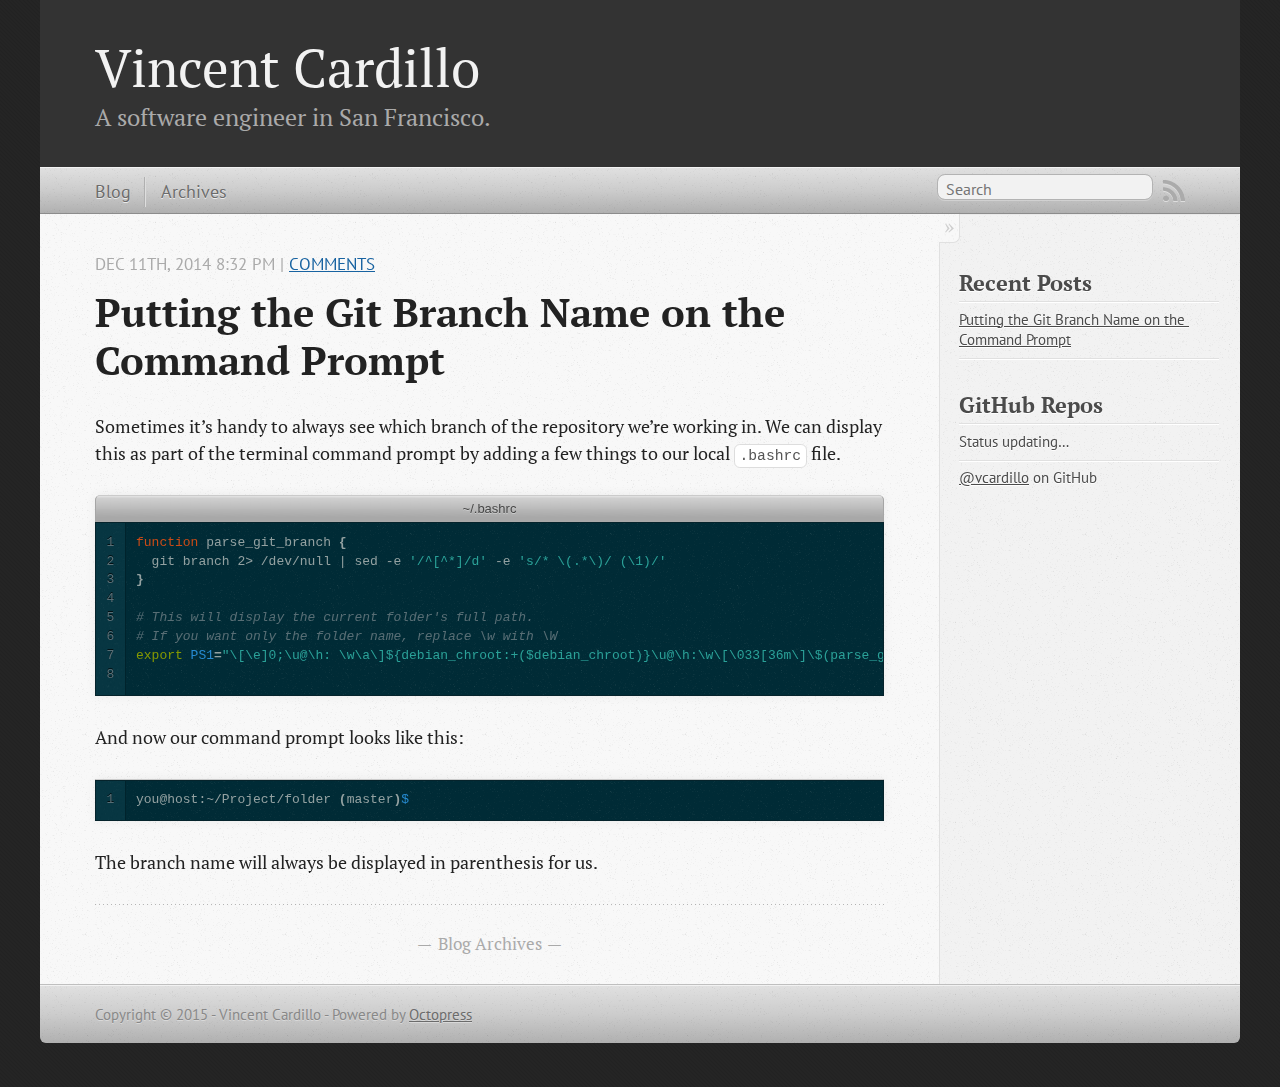
<file: index.html>
<!DOCTYPE html>
<!--[if IEMobile 7 ]><html class="no-js iem7"><![endif]-->
<!--[if lt IE 9]><html class="no-js lte-ie8"><![endif]-->
<!--[if (gt IE 8)|(gt IEMobile 7)|!(IEMobile)|!(IE)]><!--><html class="no-js" lang="en"><!--<![endif]-->
<head>
  <meta charset="utf-8">
  <title>Vincent Cardillo</title>
  <meta name="author" content="Vincent Cardillo">

  
  <meta name="description" content="Sometimes it’s handy to always see which branch of the repository we’re working in. We can display this as part of the terminal command prompt by &hellip;">
  

  <!-- http://t.co/dKP3o1e -->
  <meta name="HandheldFriendly" content="True">
  <meta name="MobileOptimized" content="320">
  <meta name="viewport" content="width=device-width, initial-scale=1">

  
  <link rel="canonical" href="http://vcardillo.github.io">
  <link href="/favicon.png" rel="icon">
  <link href="/stylesheets/screen.css" media="screen, projection" rel="stylesheet" type="text/css">
  <link href="/atom.xml" rel="alternate" title="Vincent Cardillo" type="application/atom+xml">
  <script src="/javascripts/modernizr-2.0.js"></script>
  <script src="//ajax.googleapis.com/ajax/libs/jquery/1.9.1/jquery.min.js"></script>
  <script>!window.jQuery && document.write(unescape('%3Cscript src="/javascripts/libs/jquery.min.js"%3E%3C/script%3E'))</script>
  <script src="/javascripts/octopress.js" type="text/javascript"></script>
  <!--Fonts from Google"s Web font directory at http://google.com/webfonts -->
<link href="//fonts.googleapis.com/css?family=PT+Serif:regular,italic,bold,bolditalic" rel="stylesheet" type="text/css">
<link href="//fonts.googleapis.com/css?family=PT+Sans:regular,italic,bold,bolditalic" rel="stylesheet" type="text/css">

  

</head>

<body   >
  <header role="banner"><hgroup>
  <h1><a href="/">Vincent Cardillo</a></h1>
  
    <h2>A software engineer in San Francisco.</h2>
  
</hgroup>

</header>
  <nav role="navigation"><ul class="subscription" data-subscription="rss">
  <li><a href="/atom.xml" rel="subscribe-rss" title="subscribe via RSS">RSS</a></li>
  
</ul>
  
<form action="https://www.google.com/search" method="get">
  <fieldset role="search">
    <input type="hidden" name="sitesearch" value="vcardillo.github.io">
    <input class="search" type="text" name="q" results="0" placeholder="Search"/>
  </fieldset>
</form>
  
<ul class="main-navigation">
  <li><a href="/">Blog</a></li>
  <li><a href="/blog/archives">Archives</a></li>
</ul>

</nav>
  <div id="main">
    <div id="content">
      <div class="blog-index">
  
  
  
    <article>
      
  <header>
    
      <h1 class="entry-title"><a href="/blog/2014/12/11/putting-the-git-branch-name-on-the-command-prompt/">Putting the Git Branch Name on the Command Prompt</a></h1>
    
    
      <p class="meta">
        




<time class='entry-date' datetime='2014-12-11T20:32:00-08:00'><span class='date'><span class='date-month'>Dec</span> <span class='date-day'>11</span><span class='date-suffix'>th</span>, <span class='date-year'>2014</span></span> <span class='time'>8:32 pm</span></time>
        
           | <a href="/blog/2014/12/11/putting-the-git-branch-name-on-the-command-prompt/#disqus_thread"
             data-disqus-identifier="http://vcardillo.github.io/blog/2014/12/11/putting-the-git-branch-name-on-the-command-prompt/">Comments</a>
        
      </p>
    
  </header>


  <div class="entry-content"><p>Sometimes it’s handy to always see which branch of the repository we’re working in. We can display this as part of the terminal command prompt by adding a few things to our local <code>.bashrc</code> file.</p>

<figure class='code'><figcaption><span>~/.bashrc</span></figcaption><div class="highlight"><table><tr><td class="gutter"><pre class="line-numbers"><span class='line-number'>1</span>
<span class='line-number'>2</span>
<span class='line-number'>3</span>
<span class='line-number'>4</span>
<span class='line-number'>5</span>
<span class='line-number'>6</span>
<span class='line-number'>7</span>
<span class='line-number'>8</span>
</pre></td><td class='code'><pre><code class='bash'><span class='line'><span class="k">function</span> parse_git_branch <span class="o">{</span>
</span><span class='line'>  git branch 2&gt; /dev/null <span class="p">|</span> sed -e <span class="s1">&#39;/^[^*]/d&#39;</span> -e <span class="s1">&#39;s/* \(.*\)/ (\1)/&#39;</span>
</span><span class='line'><span class="o">}</span>
</span><span class='line'>
</span><span class='line'><span class="c"># This will display the current folder&#39;s full path.</span>
</span><span class='line'><span class="c"># If you want only the folder name, replace \w with \W</span>
</span><span class='line'><span class="nb">export </span><span class="nv">PS1</span><span class="o">=</span><span class="s2">&quot;\[\e]0;\u@\h: \w\a\]${debian_chroot:+($debian_chroot)}\u@\h:\w\[\033[36m\]\$(parse_git_branch)\[\033[0m\]\$ &quot;</span>
</span><span class='line'>
</span></code></pre></td></tr></table></div></figure>


<p>And now our command prompt looks like this:</p>

<figure class='code'><figcaption><span></span></figcaption><div class="highlight"><table><tr><td class="gutter"><pre class="line-numbers"><span class='line-number'>1</span>
</pre></td><td class='code'><pre><code class='bash'><span class='line'>you@host:~/Project/folder <span class="o">(</span>master<span class="o">)</span><span class="nv">$ </span>
</span></code></pre></td></tr></table></div></figure>


<p>The branch name will always be displayed in parenthesis for us.</p>
</div>
  
  


    </article>
  
  <div class="pagination">
    
    <a href="/blog/archives">Blog Archives</a>
    
  </div>
</div>
<aside class="sidebar">
  
    <section>
  <h1>Recent Posts</h1>
  <ul id="recent_posts">
    
      <li class="post">
        <a href="/blog/2014/12/11/putting-the-git-branch-name-on-the-command-prompt/">Putting the Git Branch Name on the Command Prompt</a>
      </li>
    
  </ul>
</section>

<section>
  <h1>GitHub Repos</h1>
  <ul id="gh_repos">
    <li class="loading">Status updating&#8230;</li>
  </ul>
  
  <a href="https://github.com/vcardillo">@vcardillo</a> on GitHub
  
  <script type="text/javascript">
    $(document).ready(function(){
        if (!window.jXHR){
            var jxhr = document.createElement('script');
            jxhr.type = 'text/javascript';
            jxhr.src = '/javascripts/libs/jXHR.js';
            var s = document.getElementsByTagName('script')[0];
            s.parentNode.insertBefore(jxhr, s);
        }

        github.showRepos({
            user: 'vcardillo',
            count: 0,
            skip_forks: true,
            target: '#gh_repos'
        });
    });
  </script>
  <script src="/javascripts/github.js" type="text/javascript"> </script>
</section>





  
</aside>

    </div>
  </div>
  <footer role="contentinfo"><p>
  Copyright &copy; 2015 - Vincent Cardillo -
  <span class="credit">Powered by <a href="http://octopress.org">Octopress</a></span>
</p>

</footer>
  

<script type="text/javascript">
      var disqus_shortname = 'vincentc-io';
      
        
        var disqus_script = 'count.js';
      
    (function () {
      var dsq = document.createElement('script'); dsq.type = 'text/javascript'; dsq.async = true;
      dsq.src = '//' + disqus_shortname + '.disqus.com/' + disqus_script;
      (document.getElementsByTagName('head')[0] || document.getElementsByTagName('body')[0]).appendChild(dsq);
    }());
</script>







  <script type="text/javascript">
    (function(){
      var twitterWidgets = document.createElement('script');
      twitterWidgets.type = 'text/javascript';
      twitterWidgets.async = true;
      twitterWidgets.src = '//platform.twitter.com/widgets.js';
      document.getElementsByTagName('head')[0].appendChild(twitterWidgets);
    })();
  </script>





</body>
</html>
</file>
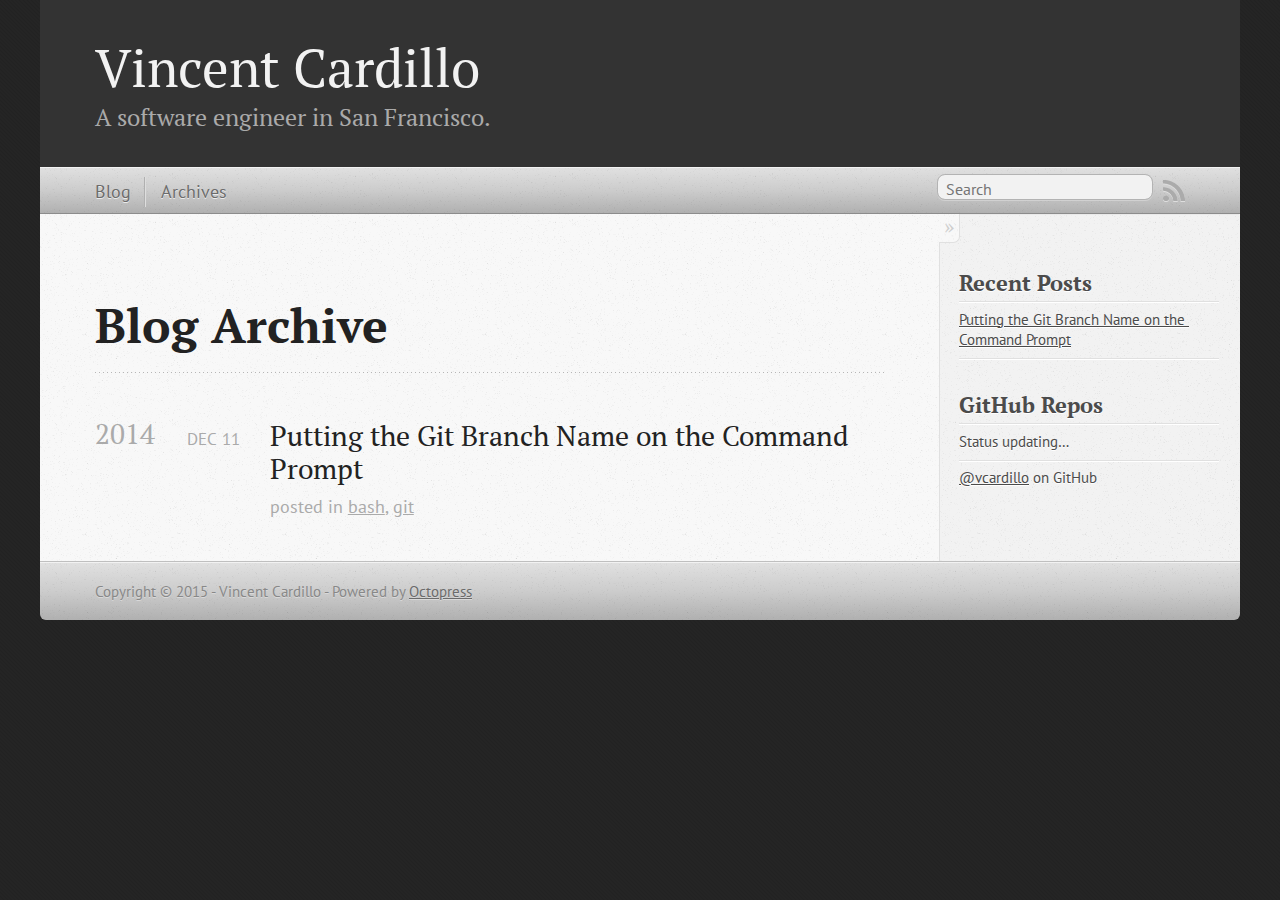
<file: blog/archives/index.html>
<!DOCTYPE html>
<!--[if IEMobile 7 ]><html class="no-js iem7"><![endif]-->
<!--[if lt IE 9]><html class="no-js lte-ie8"><![endif]-->
<!--[if (gt IE 8)|(gt IEMobile 7)|!(IEMobile)|!(IE)]><!--><html class="no-js" lang="en"><!--<![endif]-->
<head>
  <meta charset="utf-8">
  <title>Blog Archive - Vincent Cardillo</title>
  <meta name="author" content="Vincent Cardillo">

  
  <meta name="description" content="Blog Archive 2014 Putting the Git Branch Name on the Command Prompt
Dec 11 2014 posted in bash, git Recent Posts Putting the Git Branch Name on the &hellip;">
  

  <!-- http://t.co/dKP3o1e -->
  <meta name="HandheldFriendly" content="True">
  <meta name="MobileOptimized" content="320">
  <meta name="viewport" content="width=device-width, initial-scale=1">

  
  <link rel="canonical" href="http://vcardillo.github.io/blog/archives">
  <link href="/favicon.png" rel="icon">
  <link href="/stylesheets/screen.css" media="screen, projection" rel="stylesheet" type="text/css">
  <link href="/atom.xml" rel="alternate" title="Vincent Cardillo" type="application/atom+xml">
  <script src="/javascripts/modernizr-2.0.js"></script>
  <script src="//ajax.googleapis.com/ajax/libs/jquery/1.9.1/jquery.min.js"></script>
  <script>!window.jQuery && document.write(unescape('%3Cscript src="/javascripts/libs/jquery.min.js"%3E%3C/script%3E'))</script>
  <script src="/javascripts/octopress.js" type="text/javascript"></script>
  <!--Fonts from Google"s Web font directory at http://google.com/webfonts -->
<link href="//fonts.googleapis.com/css?family=PT+Serif:regular,italic,bold,bolditalic" rel="stylesheet" type="text/css">
<link href="//fonts.googleapis.com/css?family=PT+Sans:regular,italic,bold,bolditalic" rel="stylesheet" type="text/css">

  

</head>

<body   >
  <header role="banner"><hgroup>
  <h1><a href="/">Vincent Cardillo</a></h1>
  
    <h2>A software engineer in San Francisco.</h2>
  
</hgroup>

</header>
  <nav role="navigation"><ul class="subscription" data-subscription="rss">
  <li><a href="/atom.xml" rel="subscribe-rss" title="subscribe via RSS">RSS</a></li>
  
</ul>
  
<form action="https://www.google.com/search" method="get">
  <fieldset role="search">
    <input type="hidden" name="sitesearch" value="vcardillo.github.io">
    <input class="search" type="text" name="q" results="0" placeholder="Search"/>
  </fieldset>
</form>
  
<ul class="main-navigation">
  <li><a href="/">Blog</a></li>
  <li><a href="/blog/archives">Archives</a></li>
</ul>

</nav>
  <div id="main">
    <div id="content">
      <div>
<article role="article">
  
  <header>
    <h1 class="entry-title">Blog Archive</h1>
    
  </header>
  
  <div id="blog-archives">



  
  <h2>2014</h2>

<article>
  
<h1><a href="/blog/2014/12/11/putting-the-git-branch-name-on-the-command-prompt/">Putting the Git Branch Name on the Command Prompt</a></h1>
<time datetime="2014-12-11T20:32:00-08:00" pubdate><span class='month'>Dec</span> <span class='day'>11</span> <span class='year'>2014</span></time>

<footer>
  <span class="categories">posted in <a class='category' href='/blog/categories/bash/'>bash</a>, <a class='category' href='/blog/categories/git/'>git</a></span>
</footer>


</article>

</div>

  
</article>

</div>

<aside class="sidebar">
  
    <section>
  <h1>Recent Posts</h1>
  <ul id="recent_posts">
    
      <li class="post">
        <a href="/blog/2014/12/11/putting-the-git-branch-name-on-the-command-prompt/">Putting the Git Branch Name on the Command Prompt</a>
      </li>
    
  </ul>
</section>

<section>
  <h1>GitHub Repos</h1>
  <ul id="gh_repos">
    <li class="loading">Status updating&#8230;</li>
  </ul>
  
  <a href="https://github.com/vcardillo">@vcardillo</a> on GitHub
  
  <script type="text/javascript">
    $(document).ready(function(){
        if (!window.jXHR){
            var jxhr = document.createElement('script');
            jxhr.type = 'text/javascript';
            jxhr.src = '/javascripts/libs/jXHR.js';
            var s = document.getElementsByTagName('script')[0];
            s.parentNode.insertBefore(jxhr, s);
        }

        github.showRepos({
            user: 'vcardillo',
            count: 0,
            skip_forks: true,
            target: '#gh_repos'
        });
    });
  </script>
  <script src="/javascripts/github.js" type="text/javascript"> </script>
</section>





  
</aside>


    </div>
  </div>
  <footer role="contentinfo"><p>
  Copyright &copy; 2015 - Vincent Cardillo -
  <span class="credit">Powered by <a href="http://octopress.org">Octopress</a></span>
</p>

</footer>
  

<script type="text/javascript">
      var disqus_shortname = 'vincentc-io';
      
        
        var disqus_script = 'count.js';
      
    (function () {
      var dsq = document.createElement('script'); dsq.type = 'text/javascript'; dsq.async = true;
      dsq.src = '//' + disqus_shortname + '.disqus.com/' + disqus_script;
      (document.getElementsByTagName('head')[0] || document.getElementsByTagName('body')[0]).appendChild(dsq);
    }());
</script>







  <script type="text/javascript">
    (function(){
      var twitterWidgets = document.createElement('script');
      twitterWidgets.type = 'text/javascript';
      twitterWidgets.async = true;
      twitterWidgets.src = '//platform.twitter.com/widgets.js';
      document.getElementsByTagName('head')[0].appendChild(twitterWidgets);
    })();
  </script>





</body>
</html>
</file>
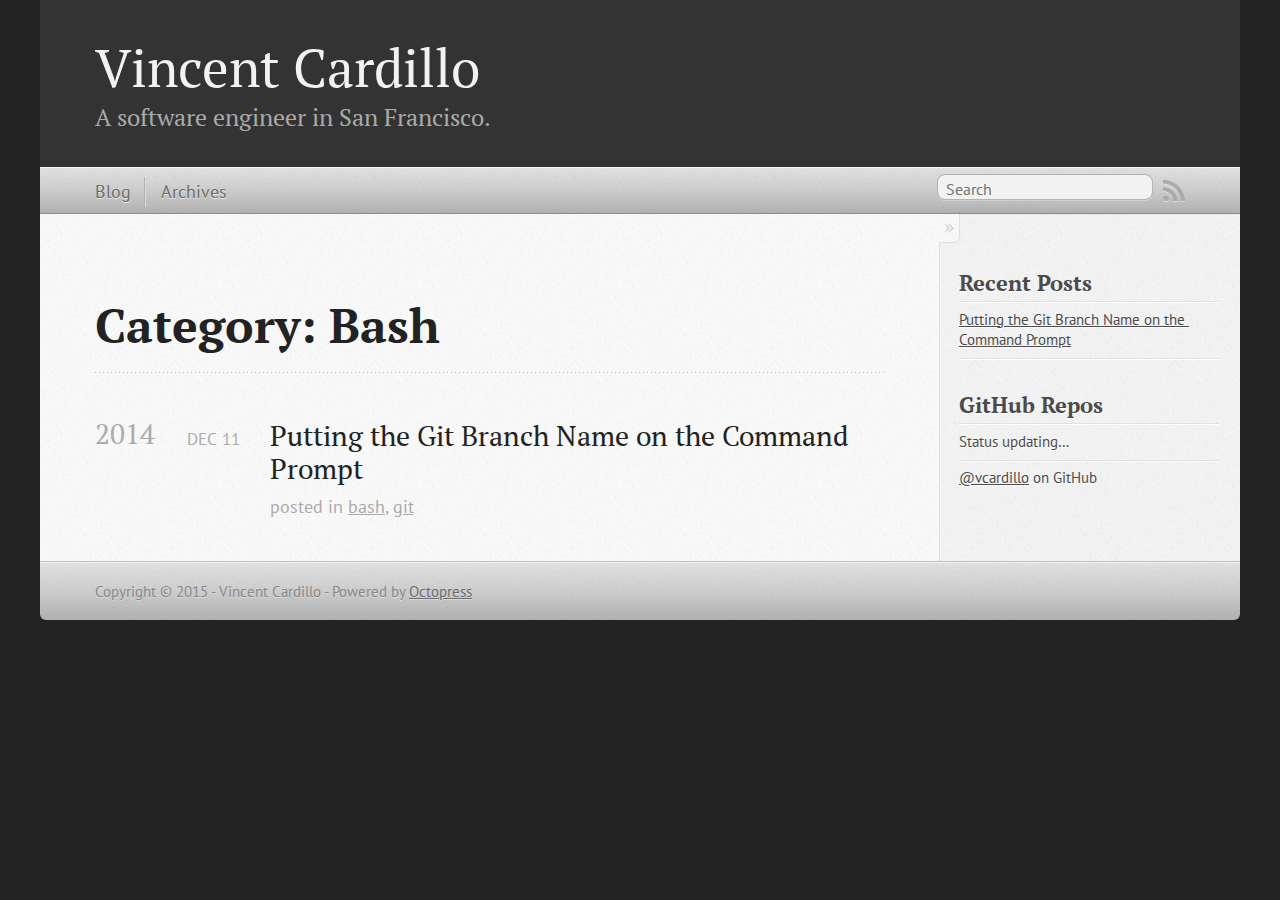
<file: blog/categories/bash/index.html>
<!DOCTYPE html>
<!--[if IEMobile 7 ]><html class="no-js iem7"><![endif]-->
<!--[if lt IE 9]><html class="no-js lte-ie8"><![endif]-->
<!--[if (gt IE 8)|(gt IEMobile 7)|!(IEMobile)|!(IE)]><!--><html class="no-js" lang="en"><!--<![endif]-->
<head>
  <meta charset="utf-8">
  <title>Category: Bash - Vincent Cardillo</title>
  <meta name="author" content="Vincent Cardillo">

  
  <meta name="description" content="Category: bash">
  

  <!-- http://t.co/dKP3o1e -->
  <meta name="HandheldFriendly" content="True">
  <meta name="MobileOptimized" content="320">
  <meta name="viewport" content="width=device-width, initial-scale=1">

  
  <link rel="canonical" href="http://vcardillo.github.io/blog/categories/bash">
  <link href="/favicon.png" rel="icon">
  <link href="/stylesheets/screen.css" media="screen, projection" rel="stylesheet" type="text/css">
  <link href="/atom.xml" rel="alternate" title="Vincent Cardillo" type="application/atom+xml">
  <script src="/javascripts/modernizr-2.0.js"></script>
  <script src="//ajax.googleapis.com/ajax/libs/jquery/1.9.1/jquery.min.js"></script>
  <script>!window.jQuery && document.write(unescape('%3Cscript src="/javascripts/libs/jquery.min.js"%3E%3C/script%3E'))</script>
  <script src="/javascripts/octopress.js" type="text/javascript"></script>
  <!--Fonts from Google"s Web font directory at http://google.com/webfonts -->
<link href="//fonts.googleapis.com/css?family=PT+Serif:regular,italic,bold,bolditalic" rel="stylesheet" type="text/css">
<link href="//fonts.googleapis.com/css?family=PT+Sans:regular,italic,bold,bolditalic" rel="stylesheet" type="text/css">

  

</head>

<body   >
  <header role="banner"><hgroup>
  <h1><a href="/">Vincent Cardillo</a></h1>
  
    <h2>A software engineer in San Francisco.</h2>
  
</hgroup>

</header>
  <nav role="navigation"><ul class="subscription" data-subscription="rss">
  <li><a href="/atom.xml" rel="subscribe-rss" title="subscribe via RSS">RSS</a></li>
  
</ul>
  
<form action="https://www.google.com/search" method="get">
  <fieldset role="search">
    <input type="hidden" name="sitesearch" value="vcardillo.github.io">
    <input class="search" type="text" name="q" results="0" placeholder="Search"/>
  </fieldset>
</form>
  
<ul class="main-navigation">
  <li><a href="/">Blog</a></li>
  <li><a href="/blog/archives">Archives</a></li>
</ul>

</nav>
  <div id="main">
    <div id="content">
      <div>
<article role="article">
  
  <header>
    <h1 class="entry-title">Category: Bash</h1>
    
  </header>
  
  <div id="blog-archives" class="category">



  
  <h2>2014</h2>

<article>
  
<h1><a href="/blog/2014/12/11/putting-the-git-branch-name-on-the-command-prompt/">Putting the Git Branch Name on the Command Prompt</a></h1>
<time datetime="2014-12-11T20:32:00-08:00" pubdate><span class='month'>Dec</span> <span class='day'>11</span> <span class='year'>2014</span></time>

<footer>
  <span class="categories">posted in <a class='category' href='/blog/categories/bash/'>bash</a>, <a class='category' href='/blog/categories/git/'>git</a></span>
</footer>


</article>

</div>

  
</article>

</div>

<aside class="sidebar">
  
    <section>
  <h1>Recent Posts</h1>
  <ul id="recent_posts">
    
      <li class="post">
        <a href="/blog/2014/12/11/putting-the-git-branch-name-on-the-command-prompt/">Putting the Git Branch Name on the Command Prompt</a>
      </li>
    
  </ul>
</section>

<section>
  <h1>GitHub Repos</h1>
  <ul id="gh_repos">
    <li class="loading">Status updating&#8230;</li>
  </ul>
  
  <a href="https://github.com/vcardillo">@vcardillo</a> on GitHub
  
  <script type="text/javascript">
    $(document).ready(function(){
        if (!window.jXHR){
            var jxhr = document.createElement('script');
            jxhr.type = 'text/javascript';
            jxhr.src = '/javascripts/libs/jXHR.js';
            var s = document.getElementsByTagName('script')[0];
            s.parentNode.insertBefore(jxhr, s);
        }

        github.showRepos({
            user: 'vcardillo',
            count: 0,
            skip_forks: true,
            target: '#gh_repos'
        });
    });
  </script>
  <script src="/javascripts/github.js" type="text/javascript"> </script>
</section>





  
</aside>


    </div>
  </div>
  <footer role="contentinfo"><p>
  Copyright &copy; 2015 - Vincent Cardillo -
  <span class="credit">Powered by <a href="http://octopress.org">Octopress</a></span>
</p>

</footer>
  

<script type="text/javascript">
      var disqus_shortname = 'vincentc-io';
      
        
        var disqus_script = 'count.js';
      
    (function () {
      var dsq = document.createElement('script'); dsq.type = 'text/javascript'; dsq.async = true;
      dsq.src = '//' + disqus_shortname + '.disqus.com/' + disqus_script;
      (document.getElementsByTagName('head')[0] || document.getElementsByTagName('body')[0]).appendChild(dsq);
    }());
</script>







  <script type="text/javascript">
    (function(){
      var twitterWidgets = document.createElement('script');
      twitterWidgets.type = 'text/javascript';
      twitterWidgets.async = true;
      twitterWidgets.src = '//platform.twitter.com/widgets.js';
      document.getElementsByTagName('head')[0].appendChild(twitterWidgets);
    })();
  </script>





</body>
</html>
</file>
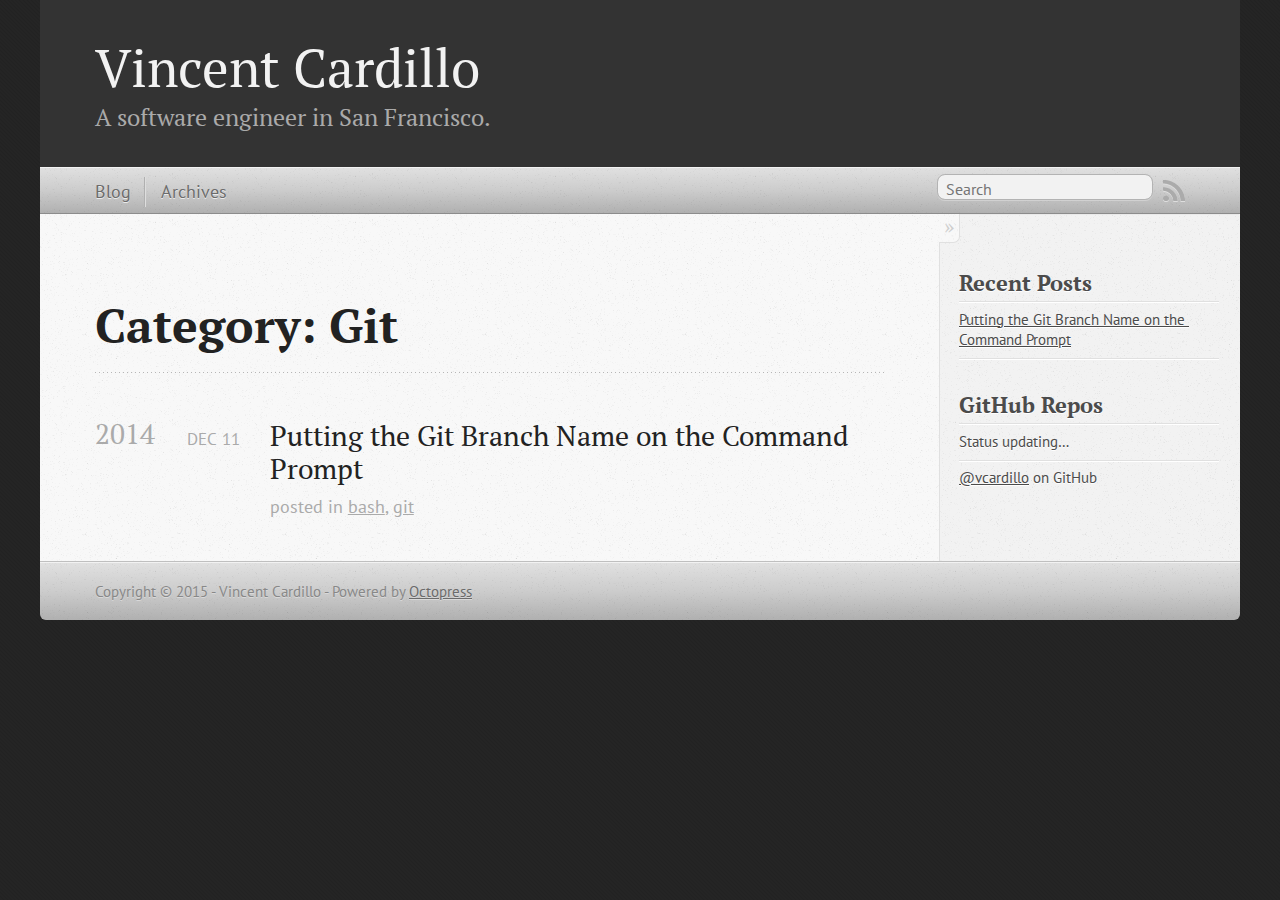
<file: blog/categories/git/index.html>
<!DOCTYPE html>
<!--[if IEMobile 7 ]><html class="no-js iem7"><![endif]-->
<!--[if lt IE 9]><html class="no-js lte-ie8"><![endif]-->
<!--[if (gt IE 8)|(gt IEMobile 7)|!(IEMobile)|!(IE)]><!--><html class="no-js" lang="en"><!--<![endif]-->
<head>
  <meta charset="utf-8">
  <title>Category: Git - Vincent Cardillo</title>
  <meta name="author" content="Vincent Cardillo">

  
  <meta name="description" content="Category: git">
  

  <!-- http://t.co/dKP3o1e -->
  <meta name="HandheldFriendly" content="True">
  <meta name="MobileOptimized" content="320">
  <meta name="viewport" content="width=device-width, initial-scale=1">

  
  <link rel="canonical" href="http://vcardillo.github.io/blog/categories/git">
  <link href="/favicon.png" rel="icon">
  <link href="/stylesheets/screen.css" media="screen, projection" rel="stylesheet" type="text/css">
  <link href="/atom.xml" rel="alternate" title="Vincent Cardillo" type="application/atom+xml">
  <script src="/javascripts/modernizr-2.0.js"></script>
  <script src="//ajax.googleapis.com/ajax/libs/jquery/1.9.1/jquery.min.js"></script>
  <script>!window.jQuery && document.write(unescape('%3Cscript src="/javascripts/libs/jquery.min.js"%3E%3C/script%3E'))</script>
  <script src="/javascripts/octopress.js" type="text/javascript"></script>
  <!--Fonts from Google"s Web font directory at http://google.com/webfonts -->
<link href="//fonts.googleapis.com/css?family=PT+Serif:regular,italic,bold,bolditalic" rel="stylesheet" type="text/css">
<link href="//fonts.googleapis.com/css?family=PT+Sans:regular,italic,bold,bolditalic" rel="stylesheet" type="text/css">

  

</head>

<body   >
  <header role="banner"><hgroup>
  <h1><a href="/">Vincent Cardillo</a></h1>
  
    <h2>A software engineer in San Francisco.</h2>
  
</hgroup>

</header>
  <nav role="navigation"><ul class="subscription" data-subscription="rss">
  <li><a href="/atom.xml" rel="subscribe-rss" title="subscribe via RSS">RSS</a></li>
  
</ul>
  
<form action="https://www.google.com/search" method="get">
  <fieldset role="search">
    <input type="hidden" name="sitesearch" value="vcardillo.github.io">
    <input class="search" type="text" name="q" results="0" placeholder="Search"/>
  </fieldset>
</form>
  
<ul class="main-navigation">
  <li><a href="/">Blog</a></li>
  <li><a href="/blog/archives">Archives</a></li>
</ul>

</nav>
  <div id="main">
    <div id="content">
      <div>
<article role="article">
  
  <header>
    <h1 class="entry-title">Category: Git</h1>
    
  </header>
  
  <div id="blog-archives" class="category">



  
  <h2>2014</h2>

<article>
  
<h1><a href="/blog/2014/12/11/putting-the-git-branch-name-on-the-command-prompt/">Putting the Git Branch Name on the Command Prompt</a></h1>
<time datetime="2014-12-11T20:32:00-08:00" pubdate><span class='month'>Dec</span> <span class='day'>11</span> <span class='year'>2014</span></time>

<footer>
  <span class="categories">posted in <a class='category' href='/blog/categories/bash/'>bash</a>, <a class='category' href='/blog/categories/git/'>git</a></span>
</footer>


</article>

</div>

  
</article>

</div>

<aside class="sidebar">
  
    <section>
  <h1>Recent Posts</h1>
  <ul id="recent_posts">
    
      <li class="post">
        <a href="/blog/2014/12/11/putting-the-git-branch-name-on-the-command-prompt/">Putting the Git Branch Name on the Command Prompt</a>
      </li>
    
  </ul>
</section>

<section>
  <h1>GitHub Repos</h1>
  <ul id="gh_repos">
    <li class="loading">Status updating&#8230;</li>
  </ul>
  
  <a href="https://github.com/vcardillo">@vcardillo</a> on GitHub
  
  <script type="text/javascript">
    $(document).ready(function(){
        if (!window.jXHR){
            var jxhr = document.createElement('script');
            jxhr.type = 'text/javascript';
            jxhr.src = '/javascripts/libs/jXHR.js';
            var s = document.getElementsByTagName('script')[0];
            s.parentNode.insertBefore(jxhr, s);
        }

        github.showRepos({
            user: 'vcardillo',
            count: 0,
            skip_forks: true,
            target: '#gh_repos'
        });
    });
  </script>
  <script src="/javascripts/github.js" type="text/javascript"> </script>
</section>





  
</aside>


    </div>
  </div>
  <footer role="contentinfo"><p>
  Copyright &copy; 2015 - Vincent Cardillo -
  <span class="credit">Powered by <a href="http://octopress.org">Octopress</a></span>
</p>

</footer>
  

<script type="text/javascript">
      var disqus_shortname = 'vincentc-io';
      
        
        var disqus_script = 'count.js';
      
    (function () {
      var dsq = document.createElement('script'); dsq.type = 'text/javascript'; dsq.async = true;
      dsq.src = '//' + disqus_shortname + '.disqus.com/' + disqus_script;
      (document.getElementsByTagName('head')[0] || document.getElementsByTagName('body')[0]).appendChild(dsq);
    }());
</script>







  <script type="text/javascript">
    (function(){
      var twitterWidgets = document.createElement('script');
      twitterWidgets.type = 'text/javascript';
      twitterWidgets.async = true;
      twitterWidgets.src = '//platform.twitter.com/widgets.js';
      document.getElementsByTagName('head')[0].appendChild(twitterWidgets);
    })();
  </script>





</body>
</html>
</file>
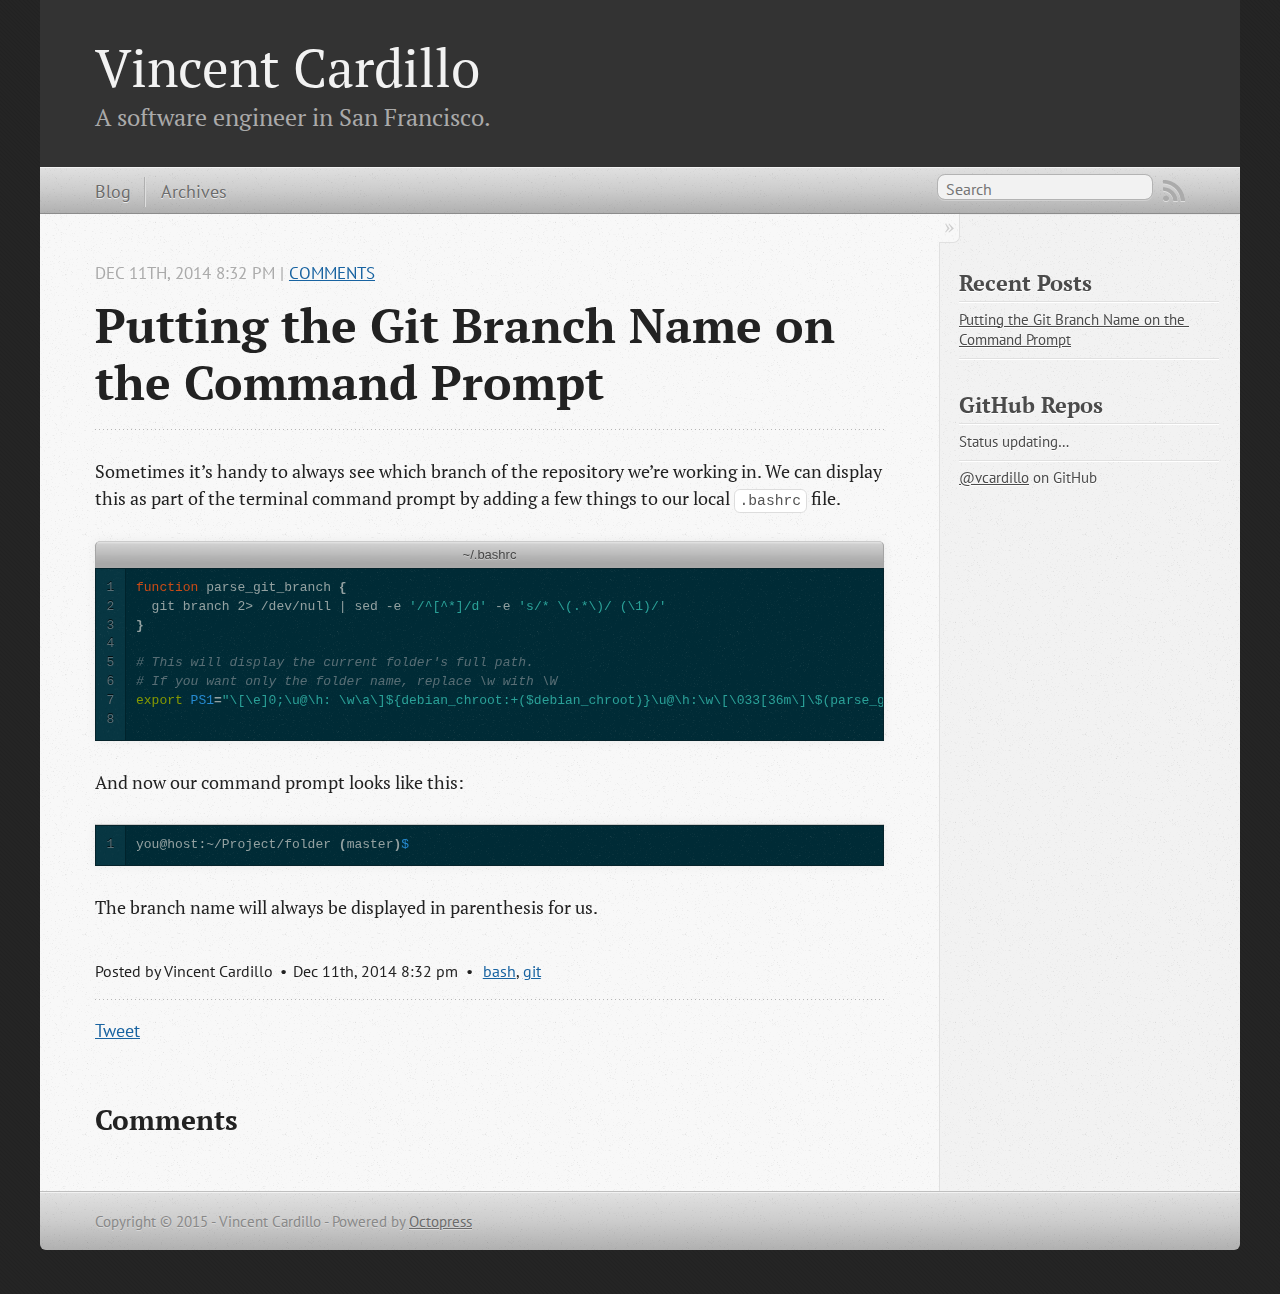
<file: blog/2014/12/11/putting-the-git-branch-name-on-the-command-prompt/index.html>
<!DOCTYPE html>
<!--[if IEMobile 7 ]><html class="no-js iem7"><![endif]-->
<!--[if lt IE 9]><html class="no-js lte-ie8"><![endif]-->
<!--[if (gt IE 8)|(gt IEMobile 7)|!(IEMobile)|!(IE)]><!--><html class="no-js" lang="en"><!--<![endif]-->
<head>
  <meta charset="utf-8">
  <title>Putting the Git Branch Name on the Command Prompt - Vincent Cardillo</title>
  <meta name="author" content="Vincent Cardillo">

  
  <meta name="description" content="Sometimes it’s handy to always see which branch of the repository we’re working in. We can display this as part of the terminal command prompt by &hellip;">
  

  <!-- http://t.co/dKP3o1e -->
  <meta name="HandheldFriendly" content="True">
  <meta name="MobileOptimized" content="320">
  <meta name="viewport" content="width=device-width, initial-scale=1">

  
  <link rel="canonical" href="http://vcardillo.github.io/blog/2014/12/11/putting-the-git-branch-name-on-the-command-prompt">
  <link href="/favicon.png" rel="icon">
  <link href="/stylesheets/screen.css" media="screen, projection" rel="stylesheet" type="text/css">
  <link href="/atom.xml" rel="alternate" title="Vincent Cardillo" type="application/atom+xml">
  <script src="/javascripts/modernizr-2.0.js"></script>
  <script src="//ajax.googleapis.com/ajax/libs/jquery/1.9.1/jquery.min.js"></script>
  <script>!window.jQuery && document.write(unescape('%3Cscript src="/javascripts/libs/jquery.min.js"%3E%3C/script%3E'))</script>
  <script src="/javascripts/octopress.js" type="text/javascript"></script>
  <!--Fonts from Google"s Web font directory at http://google.com/webfonts -->
<link href="//fonts.googleapis.com/css?family=PT+Serif:regular,italic,bold,bolditalic" rel="stylesheet" type="text/css">
<link href="//fonts.googleapis.com/css?family=PT+Sans:regular,italic,bold,bolditalic" rel="stylesheet" type="text/css">

  

</head>

<body   >
  <header role="banner"><hgroup>
  <h1><a href="/">Vincent Cardillo</a></h1>
  
    <h2>A software engineer in San Francisco.</h2>
  
</hgroup>

</header>
  <nav role="navigation"><ul class="subscription" data-subscription="rss">
  <li><a href="/atom.xml" rel="subscribe-rss" title="subscribe via RSS">RSS</a></li>
  
</ul>
  
<form action="https://www.google.com/search" method="get">
  <fieldset role="search">
    <input type="hidden" name="sitesearch" value="vcardillo.github.io">
    <input class="search" type="text" name="q" results="0" placeholder="Search"/>
  </fieldset>
</form>
  
<ul class="main-navigation">
  <li><a href="/">Blog</a></li>
  <li><a href="/blog/archives">Archives</a></li>
</ul>

</nav>
  <div id="main">
    <div id="content">
      <div>
<article class="hentry" role="article">
  
  <header>
    
      <h1 class="entry-title">Putting the Git Branch Name on the Command Prompt</h1>
    
    
      <p class="meta">
        




<time class='entry-date' datetime='2014-12-11T20:32:00-08:00'><span class='date'><span class='date-month'>Dec</span> <span class='date-day'>11</span><span class='date-suffix'>th</span>, <span class='date-year'>2014</span></span> <span class='time'>8:32 pm</span></time>
        
           | <a href="#disqus_thread"
             data-disqus-identifier="http://vcardillo.github.io">Comments</a>
        
      </p>
    
  </header>


<div class="entry-content"><p>Sometimes it’s handy to always see which branch of the repository we’re working in. We can display this as part of the terminal command prompt by adding a few things to our local <code>.bashrc</code> file.</p>

<figure class='code'><figcaption><span>~/.bashrc</span></figcaption><div class="highlight"><table><tr><td class="gutter"><pre class="line-numbers"><span class='line-number'>1</span>
<span class='line-number'>2</span>
<span class='line-number'>3</span>
<span class='line-number'>4</span>
<span class='line-number'>5</span>
<span class='line-number'>6</span>
<span class='line-number'>7</span>
<span class='line-number'>8</span>
</pre></td><td class='code'><pre><code class='bash'><span class='line'><span class="k">function</span> parse_git_branch <span class="o">{</span>
</span><span class='line'>  git branch 2&gt; /dev/null <span class="p">|</span> sed -e <span class="s1">&#39;/^[^*]/d&#39;</span> -e <span class="s1">&#39;s/* \(.*\)/ (\1)/&#39;</span>
</span><span class='line'><span class="o">}</span>
</span><span class='line'>
</span><span class='line'><span class="c"># This will display the current folder&#39;s full path.</span>
</span><span class='line'><span class="c"># If you want only the folder name, replace \w with \W</span>
</span><span class='line'><span class="nb">export </span><span class="nv">PS1</span><span class="o">=</span><span class="s2">&quot;\[\e]0;\u@\h: \w\a\]${debian_chroot:+($debian_chroot)}\u@\h:\w\[\033[36m\]\$(parse_git_branch)\[\033[0m\]\$ &quot;</span>
</span><span class='line'>
</span></code></pre></td></tr></table></div></figure>


<p>And now our command prompt looks like this:</p>

<figure class='code'><figcaption><span></span></figcaption><div class="highlight"><table><tr><td class="gutter"><pre class="line-numbers"><span class='line-number'>1</span>
</pre></td><td class='code'><pre><code class='bash'><span class='line'>you@host:~/Project/folder <span class="o">(</span>master<span class="o">)</span><span class="nv">$ </span>
</span></code></pre></td></tr></table></div></figure>


<p>The branch name will always be displayed in parenthesis for us.</p>
</div>


  <footer>
    <p class="meta">
      
  

<span class="byline author vcard">Posted by <span class="fn">Vincent Cardillo</span></span>

      




<time class='entry-date' datetime='2014-12-11T20:32:00-08:00'><span class='date'><span class='date-month'>Dec</span> <span class='date-day'>11</span><span class='date-suffix'>th</span>, <span class='date-year'>2014</span></span> <span class='time'>8:32 pm</span></time>
      

<span class="categories">
  
    <a class='category' href='/blog/categories/bash/'>bash</a>, <a class='category' href='/blog/categories/git/'>git</a>
  
</span>


    </p>
    
      <div class="sharing">
  
  <a href="//twitter.com/share" class="twitter-share-button" data-url="http://vcardillo.github.io/blog/2014/12/11/putting-the-git-branch-name-on-the-command-prompt/" data-via="vcardillo" data-counturl="http://vcardillo.github.io/blog/2014/12/11/putting-the-git-branch-name-on-the-command-prompt/" >Tweet</a>
  
  
  
</div>

    
    <p class="meta">
      
      
    </p>
  </footer>
</article>

  <section>
    <h1>Comments</h1>
    <div id="disqus_thread" aria-live="polite"><noscript>Please enable JavaScript to view the <a href="http://disqus.com/?ref_noscript">comments powered by Disqus.</a></noscript>
</div>
  </section>

</div>

<aside class="sidebar">
  
    <section>
  <h1>Recent Posts</h1>
  <ul id="recent_posts">
    
      <li class="post">
        <a href="/blog/2014/12/11/putting-the-git-branch-name-on-the-command-prompt/">Putting the Git Branch Name on the Command Prompt</a>
      </li>
    
  </ul>
</section>

<section>
  <h1>GitHub Repos</h1>
  <ul id="gh_repos">
    <li class="loading">Status updating&#8230;</li>
  </ul>
  
  <a href="https://github.com/vcardillo">@vcardillo</a> on GitHub
  
  <script type="text/javascript">
    $(document).ready(function(){
        if (!window.jXHR){
            var jxhr = document.createElement('script');
            jxhr.type = 'text/javascript';
            jxhr.src = '/javascripts/libs/jXHR.js';
            var s = document.getElementsByTagName('script')[0];
            s.parentNode.insertBefore(jxhr, s);
        }

        github.showRepos({
            user: 'vcardillo',
            count: 0,
            skip_forks: true,
            target: '#gh_repos'
        });
    });
  </script>
  <script src="/javascripts/github.js" type="text/javascript"> </script>
</section>





  
</aside>


    </div>
  </div>
  <footer role="contentinfo"><p>
  Copyright &copy; 2015 - Vincent Cardillo -
  <span class="credit">Powered by <a href="http://octopress.org">Octopress</a></span>
</p>

</footer>
  

<script type="text/javascript">
      var disqus_shortname = 'vincentc-io';
      
        
        // var disqus_developer = 1;
        var disqus_identifier = 'http://vcardillo.github.io/blog/2014/12/11/putting-the-git-branch-name-on-the-command-prompt/';
        var disqus_url = 'http://vcardillo.github.io/blog/2014/12/11/putting-the-git-branch-name-on-the-command-prompt/';
        var disqus_script = 'embed.js';
      
    (function () {
      var dsq = document.createElement('script'); dsq.type = 'text/javascript'; dsq.async = true;
      dsq.src = '//' + disqus_shortname + '.disqus.com/' + disqus_script;
      (document.getElementsByTagName('head')[0] || document.getElementsByTagName('body')[0]).appendChild(dsq);
    }());
</script>







  <script type="text/javascript">
    (function(){
      var twitterWidgets = document.createElement('script');
      twitterWidgets.type = 'text/javascript';
      twitterWidgets.async = true;
      twitterWidgets.src = '//platform.twitter.com/widgets.js';
      document.getElementsByTagName('head')[0].appendChild(twitterWidgets);
    })();
  </script>





</body>
</html>
</file>
<file: stylesheets/screen.css>
html,body,div,span,applet,object,iframe,h1,h2,h3,h4,h5,h6,p,blockquote,pre,a,abbr,acronym,address,big,cite,code,del,dfn,em,img,ins,kbd,q,s,samp,small,strike,strong,sub,sup,tt,var,b,u,i,center,dl,dt,dd,ol,ul,li,fieldset,form,label,legend,table,caption,tbody,tfoot,thead,tr,th,td,article,aside,canvas,details,embed,figure,figcaption,footer,header,hgroup,menu,nav,output,ruby,section,summary,time,mark,audio,video{margin:0;padding:0;border:0;font:inherit;font-size:100%;vertical-align:baseline}html{line-height:1}ol,ul{list-style:none}table{border-collapse:collapse;border-spacing:0}caption,th,td{text-align:left;font-weight:normal;vertical-align:middle}q,blockquote{quotes:none}q:before,q:after,blockquote:before,blockquote:after{content:"";content:none}a img{border:none}article,aside,details,figcaption,figure,footer,header,hgroup,main,menu,nav,section,summary{display:block}a{color:#1863a1}a:visited{color:#751590}a:focus{color:#0181eb}a:hover{color:#0181eb}a:active{color:#01579f}aside.sidebar a{color:#222}aside.sidebar a:focus{color:#0181eb}aside.sidebar a:hover{color:#0181eb}aside.sidebar a:active{color:#01579f}a{-moz-transition:color 0.3s;-o-transition:color 0.3s;-webkit-transition:color 0.3s;transition:color 0.3s}html{background:#252525 url('/images/line-tile.png?1420069519') top left}body>div{background:#f2f2f2 url('/images/noise.png?1420069519') top left;border-bottom:1px solid #bfbfbf}body>div>div{background:#f8f8f8 url('/images/noise.png?1420069519') top left;border-right:1px solid #e0e0e0}.heading,body>header h1,h1,h2,h3,h4,h5,h6{font-family:"PT Serif","Georgia","Helvetica Neue",Arial,sans-serif}.sans,body>header h2,article header p.meta,article>footer,#content .blog-index footer,html .gist .gist-file .gist-meta,#blog-archives a.category,#blog-archives time,aside.sidebar section,body>footer{font-family:"PT Sans","Helvetica Neue",Arial,sans-serif}.serif,body,#content .blog-index a[rel=full-article]{font-family:"PT Serif",Georgia,Times,"Times New Roman",serif}.mono,pre,code,tt,p code,li code{font-family:Menlo,Monaco,"Andale Mono","lucida console","Courier New",monospace}body>header h1{font-size:2.2em;font-family:"PT Serif","Georgia","Helvetica Neue",Arial,sans-serif;font-weight:normal;line-height:1.2em;margin-bottom:0.6667em}body>header h2{font-family:"PT Serif","Georgia","Helvetica Neue",Arial,sans-serif}body{line-height:1.5em;color:#222}h1{font-size:2.2em;line-height:1.2em}@media only screen and (min-width: 992px){body{font-size:1.15em}h1{font-size:2.6em;line-height:1.2em}}h1,h2,h3,h4,h5,h6{text-rendering:optimizelegibility;margin-bottom:1em;font-weight:bold}h2,section h1{font-size:1.5em}h3,section h2,section section h1{font-size:1.3em}h4,section h3,section section h2,section section section h1{font-size:1em}h5,section h4,section section h3{font-size:.9em}h6,section h5,section section h4,section section section h3{font-size:.8em}p,article blockquote,ul,ol{margin-bottom:1.5em}ul{list-style-type:disc}ul ul{list-style-type:circle;margin-bottom:0px}ul ul ul{list-style-type:square;margin-bottom:0px}ol{list-style-type:decimal}ol ol{list-style-type:lower-alpha;margin-bottom:0px}ol ol ol{list-style-type:lower-roman;margin-bottom:0px}ul,ul ul,ul ol,ol,ol ul,ol ol{margin-left:1.3em}ul ul,ul ol,ol ul,ol ol{margin-bottom:0em}strong{font-weight:bold}em{font-style:italic}sup,sub{font-size:0.75em;position:relative;display:inline-block;padding:0 .2em;line-height:.8em}sup{top:-.5em}sub{bottom:-.5em}a[rev='footnote']{font-size:.75em;padding:0 .3em;line-height:1}q{font-style:italic}q:before{content:"\201C"}q:after{content:"\201D"}em,dfn{font-style:italic}strong,dfn{font-weight:bold}del,s{text-decoration:line-through}abbr,acronym{border-bottom:1px dotted;cursor:help}hr{margin-bottom:0.2em}small{font-size:.8em}big{font-size:1.2em}article blockquote{font-style:italic;position:relative;font-size:1.2em;line-height:1.5em;padding-left:1em;border-left:4px solid rgba(170,170,170,0.5)}article blockquote cite{font-style:italic}article blockquote cite a{color:#aaa !important;word-wrap:break-word}article blockquote cite:before{content:'\2014';padding-right:.3em;padding-left:.3em;color:#aaa}@media only screen and (min-width: 992px){article blockquote{padding-left:1.5em;border-left-width:4px}}.pullquote-right:before,.pullquote-left:before{padding:0;border:none;content:attr(data-pullquote);float:right;width:45%;margin:.5em 0 1em 1.5em;position:relative;top:7px;font-size:1.4em;line-height:1.45em}.pullquote-left:before{float:left;margin:.5em 1.5em 1em 0}.force-wrap,article a,aside.sidebar a{white-space:-moz-pre-wrap;white-space:-pre-wrap;white-space:-o-pre-wrap;white-space:pre-wrap;word-wrap:break-word}.group,body>header,body>nav,body>footer,body #content>article,body #content>div>article,body #content>div>section,body div.pagination,aside.sidebar,#main,#content,.sidebar{*zoom:1}.group:after,body>header:after,body>nav:after,body>footer:after,body #content>article:after,body #content>div>article:after,body #content>div>section:after,body div.pagination:after,#main:after,#content:after,.sidebar:after{content:"";display:table;clear:both}body{-webkit-text-size-adjust:none;max-width:1200px;position:relative;margin:0 auto}body>header,body>nav,body>footer,body #content>article,body #content>div>article,body #content>div>section{padding-left:18px;padding-right:18px}@media only screen and (min-width: 480px){body>header,body>nav,body>footer,body #content>article,body #content>div>article,body #content>div>section{padding-left:25px;padding-right:25px}}@media only screen and (min-width: 768px){body>header,body>nav,body>footer,body #content>article,body #content>div>article,body #content>div>section{padding-left:35px;padding-right:35px}}@media only screen and (min-width: 992px){body>header,body>nav,body>footer,body #content>article,body #content>div>article,body #content>div>section{padding-left:55px;padding-right:55px}}body div.pagination{margin-left:18px;margin-right:18px}@media only screen and (min-width: 480px){body div.pagination{margin-left:25px;margin-right:25px}}@media only screen and (min-width: 768px){body div.pagination{margin-left:35px;margin-right:35px}}@media only screen and (min-width: 992px){body div.pagination{margin-left:55px;margin-right:55px}}body>header{font-size:1em;padding-top:1.5em;padding-bottom:1.5em}#content{overflow:hidden}#content>div,#content>article{width:100%}aside.sidebar{float:none;padding:0 18px 1px;background-color:#f7f7f7;border-top:1px solid #e0e0e0}.flex-content,article img,article video,article .flash-video,aside.sidebar img{max-width:100%;height:auto}.basic-alignment.left,article img.left,article video.left,article .left.flash-video,aside.sidebar img.left{float:left;margin-right:1.5em}.basic-alignment.right,article img.right,article video.right,article .right.flash-video,aside.sidebar img.right{float:right;margin-left:1.5em}.basic-alignment.center,article img.center,article video.center,article .center.flash-video,aside.sidebar img.center{display:block;margin:0 auto 1.5em}.basic-alignment.left,article img.left,article video.left,article .left.flash-video,aside.sidebar img.left,.basic-alignment.right,article img.right,article video.right,article .right.flash-video,aside.sidebar img.right{margin-bottom:.8em}.toggle-sidebar,.no-sidebar .toggle-sidebar{display:none}@media only screen and (min-width: 750px){body.sidebar-footer aside.sidebar{float:none;width:auto;clear:left;margin:0;padding:0 35px 1px;background-color:#f7f7f7;border-top:1px solid #eaeaea}body.sidebar-footer aside.sidebar section.odd,body.sidebar-footer aside.sidebar section.even{float:left;width:48%}body.sidebar-footer aside.sidebar section.odd{margin-left:0}body.sidebar-footer aside.sidebar section.even{margin-left:4%}body.sidebar-footer aside.sidebar.thirds section{width:30%;margin-left:5%}body.sidebar-footer aside.sidebar.thirds section.first{margin-left:0;clear:both}}body.sidebar-footer #content{margin-right:0px}body.sidebar-footer .toggle-sidebar{display:none}@media only screen and (min-width: 550px){body>header{font-size:1em}}@media only screen and (min-width: 750px){aside.sidebar{float:none;width:auto;clear:left;margin:0;padding:0 35px 1px;background-color:#f7f7f7;border-top:1px solid #eaeaea}aside.sidebar section.odd,aside.sidebar section.even{float:left;width:48%}aside.sidebar section.odd{margin-left:0}aside.sidebar section.even{margin-left:4%}aside.sidebar.thirds section{width:30%;margin-left:5%}aside.sidebar.thirds section.first{margin-left:0;clear:both}}@media only screen and (min-width: 768px){body{-webkit-text-size-adjust:auto}body>header{font-size:1.2em}#main{padding:0;margin:0 auto}#content{overflow:visible;margin-right:240px;position:relative}.no-sidebar #content{margin-right:0;border-right:0}.collapse-sidebar #content{margin-right:20px}#content>div,#content>article{padding-top:17.5px;padding-bottom:17.5px;float:left}aside.sidebar{width:210px;padding:0 15px 15px;background:none;clear:none;float:left;margin:0 -100% 0 0}aside.sidebar section{width:auto;margin-left:0}aside.sidebar section.odd,aside.sidebar section.even{float:none;width:auto;margin-left:0}.collapse-sidebar aside.sidebar{float:none;width:auto;clear:left;margin:0;padding:0 35px 1px;background-color:#f7f7f7;border-top:1px solid #eaeaea}.collapse-sidebar aside.sidebar section.odd,.collapse-sidebar aside.sidebar section.even{float:left;width:48%}.collapse-sidebar aside.sidebar section.odd{margin-left:0}.collapse-sidebar aside.sidebar section.even{margin-left:4%}.collapse-sidebar aside.sidebar.thirds section{width:30%;margin-left:5%}.collapse-sidebar aside.sidebar.thirds section.first{margin-left:0;clear:both}}@media only screen and (min-width: 992px){body>header{font-size:1.3em}#content{margin-right:300px}#content>div,#content>article{padding-top:27.5px;padding-bottom:27.5px}aside.sidebar{width:260px;padding:1.2em 20px 20px}.collapse-sidebar aside.sidebar{padding-left:55px;padding-right:55px}}@media only screen and (min-width: 768px){ul,ol{margin-left:0}}body>header{background:#333}body>header h1{display:inline-block;margin:0}body>header h1 a,body>header h1 a:visited,body>header h1 a:hover{color:#f2f2f2;text-decoration:none}body>header h2{margin:.2em 0 0;font-size:1em;color:#aaa;font-weight:normal}body>nav{position:relative;background-color:#ccc;background:url('/images/noise.png?1420069519'),url('[data-uri]');background:url('/images/noise.png?1420069519'),-webkit-gradient(linear, 50% 0%, 50% 100%, color-stop(0%, #e0e0e0),color-stop(50%, #cccccc),color-stop(100%, #b0b0b0));background:url('/images/noise.png?1420069519'),-moz-linear-gradient(#e0e0e0,#cccccc,#b0b0b0);background:url('/images/noise.png?1420069519'),-webkit-linear-gradient(#e0e0e0,#cccccc,#b0b0b0);background:url('/images/noise.png?1420069519'),linear-gradient(#e0e0e0,#cccccc,#b0b0b0);border-top:1px solid #f2f2f2;border-bottom:1px solid #8c8c8c;padding-top:.35em;padding-bottom:.35em}body>nav form{-moz-background-clip:padding;-o-background-clip:padding-box;-webkit-background-clip:padding;background-clip:padding-box;margin:0;padding:0}body>nav form .search{padding:.3em .5em 0;font-size:.85em;font-family:"PT Sans","Helvetica Neue",Arial,sans-serif;line-height:1.1em;width:95%;-moz-border-radius:0.5em;-webkit-border-radius:0.5em;border-radius:0.5em;-moz-background-clip:padding;-o-background-clip:padding-box;-webkit-background-clip:padding;background-clip:padding-box;-moz-box-shadow:#d1d1d1 0 1px;-webkit-box-shadow:#d1d1d1 0 1px;box-shadow:#d1d1d1 0 1px;background-color:#f2f2f2;border:1px solid #b3b3b3;color:#888}body>nav form .search:focus{color:#444;border-color:#80b1df;-moz-box-shadow:#80b1df 0 0 4px,#80b1df 0 0 3px inset;-webkit-box-shadow:#80b1df 0 0 4px,#80b1df 0 0 3px inset;box-shadow:#80b1df 0 0 4px,#80b1df 0 0 3px inset;background-color:#fff;outline:none}body>nav fieldset[role=search]{float:right;width:48%}body>nav fieldset.mobile-nav{float:left;width:48%}body>nav fieldset.mobile-nav select{width:100%;font-size:.8em;border:1px solid #888}body>nav ul{display:none}@media only screen and (min-width: 550px){body>nav{font-size:.9em}body>nav ul{margin:0;padding:0;border:0;overflow:hidden;*zoom:1;float:left;display:block;padding-top:.15em}body>nav ul li{list-style-image:none;list-style-type:none;margin-left:0;white-space:nowrap;float:left;padding-left:0;padding-right:0}body>nav ul li:first-child{padding-left:0}body>nav ul li:last-child{padding-right:0}body>nav ul li.last{padding-right:0}body>nav ul.subscription{margin-left:.8em;float:right}body>nav ul.subscription li:last-child a{padding-right:0}body>nav ul li{margin:0}body>nav a{color:#6b6b6b;font-family:"PT Sans","Helvetica Neue",Arial,sans-serif;text-shadow:#ebebeb 0 1px;float:left;text-decoration:none;font-size:1.1em;padding:.1em 0;line-height:1.5em}body>nav a:visited{color:#6b6b6b}body>nav a:hover{color:#2b2b2b}body>nav li+li{border-left:1px solid #b0b0b0;margin-left:.8em}body>nav li+li a{padding-left:.8em;border-left:1px solid #dedede}body>nav form{float:right;text-align:left;padding-left:.8em;width:175px}body>nav form .search{width:93%;font-size:.95em;line-height:1.2em}body>nav ul[data-subscription$=email]+form{width:97px}body>nav ul[data-subscription$=email]+form .search{width:91%}body>nav fieldset.mobile-nav{display:none}body>nav fieldset[role=search]{width:99%}}@media only screen and (min-width: 992px){body>nav form{width:215px}body>nav ul[data-subscription$=email]+form{width:147px}}.no-placeholder body>nav .search{background:#f2f2f2 url('/images/search.png?1420069519') 0.3em 0.25em no-repeat;text-indent:1.3em}@media only screen and (min-width: 550px){.maskImage body>nav ul[data-subscription$=email]+form{width:123px}}@media only screen and (min-width: 992px){.maskImage body>nav ul[data-subscription$=email]+form{width:173px}}.maskImage ul.subscription{position:relative;top:.2em}.maskImage ul.subscription li,.maskImage ul.subscription a{border:0;padding:0}.maskImage a[rel=subscribe-rss]{position:relative;top:0px;text-indent:-999999em;background-color:#dedede;border:0;padding:0}.maskImage a[rel=subscribe-rss],.maskImage a[rel=subscribe-rss]:after{-webkit-mask-image:url('/images/rss.png?1420069519');-moz-mask-image:url('/images/rss.png?1420069519');-ms-mask-image:url('/images/rss.png?1420069519');-o-mask-image:url('/images/rss.png?1420069519');mask-image:url('/images/rss.png?1420069519');-webkit-mask-repeat:no-repeat;-moz-mask-repeat:no-repeat;-ms-mask-repeat:no-repeat;-o-mask-repeat:no-repeat;mask-repeat:no-repeat;width:22px;height:22px}.maskImage a[rel=subscribe-rss]:after{content:"";position:absolute;top:-1px;left:0;background-color:#ababab}.maskImage a[rel=subscribe-rss]:hover:after{background-color:#9e9e9e}.maskImage a[rel=subscribe-email]{position:relative;top:0px;text-indent:-999999em;background-color:#dedede;border:0;padding:0}.maskImage a[rel=subscribe-email],.maskImage a[rel=subscribe-email]:after{-webkit-mask-image:url('/images/email.png?1420069519');-moz-mask-image:url('/images/email.png?1420069519');-ms-mask-image:url('/images/email.png?1420069519');-o-mask-image:url('/images/email.png?1420069519');mask-image:url('/images/email.png?1420069519');-webkit-mask-repeat:no-repeat;-moz-mask-repeat:no-repeat;-ms-mask-repeat:no-repeat;-o-mask-repeat:no-repeat;mask-repeat:no-repeat;width:28px;height:22px}.maskImage a[rel=subscribe-email]:after{content:"";position:absolute;top:-1px;left:0;background-color:#ababab}.maskImage a[rel=subscribe-email]:hover:after{background-color:#9e9e9e}article{padding-top:1em}article header{position:relative;padding-top:2em;padding-bottom:1em;margin-bottom:1em;background:url('[data-uri]') bottom left repeat-x}article header h1{margin:0}article header h1 a{text-decoration:none}article header h1 a:hover{text-decoration:underline}article header p{font-size:.9em;color:#aaa;margin:0}article header p.meta{text-transform:uppercase;position:absolute;top:0}@media only screen and (min-width: 768px){article header{margin-bottom:1.5em;padding-bottom:1em;background:url('[data-uri]') bottom left repeat-x}}article h2{padding-top:0.8em;background:url('[data-uri]') top left repeat-x}.entry-content article h2:first-child,article header+h2{padding-top:0}article h2:first-child,article header+h2{background:none}article .feature{padding-top:.5em;margin-bottom:1em;padding-bottom:1em;background:url('[data-uri]') bottom left repeat-x;font-size:2.0em;font-style:italic;line-height:1.3em}article img,article video,article .flash-video{-moz-border-radius:0.3em;-webkit-border-radius:0.3em;border-radius:0.3em;-moz-box-shadow:rgba(0,0,0,0.15) 0 1px 4px;-webkit-box-shadow:rgba(0,0,0,0.15) 0 1px 4px;box-shadow:rgba(0,0,0,0.15) 0 1px 4px;-moz-box-sizing:border-box;-webkit-box-sizing:border-box;box-sizing:border-box;border:#fff 0.5em solid}article video,article .flash-video{margin:0 auto 1.5em}article video{display:block;width:100%}article .flash-video>div{position:relative;display:block;padding-bottom:56.25%;padding-top:1px;height:0;overflow:hidden}article .flash-video>div iframe,article .flash-video>div object,article .flash-video>div embed{position:absolute;top:0;left:0;width:100%;height:100%}article>footer{padding-bottom:2.5em;margin-top:2em}article>footer p.meta{margin-bottom:.8em;font-size:.85em;clear:both;overflow:hidden}.blog-index article+article{background:url('[data-uri]') top left repeat-x}#content .blog-index{padding-top:0;padding-bottom:0}#content .blog-index article{padding-top:2em}#content .blog-index article header{background:none;padding-bottom:0}#content .blog-index article h1{font-size:2.2em}#content .blog-index article h1 a{color:inherit}#content .blog-index article h1 a:hover{color:#0181eb}#content .blog-index a[rel=full-article]{background:#ebebeb;display:inline-block;padding:.4em .8em;margin-right:.5em;text-decoration:none;color:#666;-moz-transition:background-color 0.5s;-o-transition:background-color 0.5s;-webkit-transition:background-color 0.5s;transition:background-color 0.5s}#content .blog-index a[rel=full-article]:hover{background:#0181eb;text-shadow:none;color:#f8f8f8}#content .blog-index footer{margin-top:1em}.separator,article>footer .byline+time:before,article>footer time+time:before,article>footer .comments:before,article>footer .byline ~ .categories:before{content:"\2022 ";padding:0 .4em 0 .2em;display:inline-block}#content div.pagination{text-align:center;font-size:.95em;position:relative;background:url('[data-uri]') top left repeat-x;padding-top:1.5em;padding-bottom:1.5em}#content div.pagination a{text-decoration:none;color:#aaa}#content div.pagination a.prev{position:absolute;left:0}#content div.pagination a.next{position:absolute;right:0}#content div.pagination a:hover{color:#0181eb}#content div.pagination a[href*=archive]:before,#content div.pagination a[href*=archive]:after{content:'\2014';padding:0 .3em}p.meta+.sharing{padding-top:1em;padding-left:0;background:url('[data-uri]') top left repeat-x}#fb-root{display:none}.highlight,html .gist .gist-file .gist-syntax .gist-highlight{border:1px solid #05232b !important}.highlight table td.code,html .gist .gist-file .gist-syntax .gist-highlight table td.code{width:100%}.highlight .line-numbers,html .gist .gist-file .gist-syntax .highlight .line_numbers{text-align:right;font-size:13px;line-height:1.45em;background:#073642 url('/images/noise.png?1420069519') top left !important;border-right:1px solid #00232c !important;-moz-box-shadow:#083e4b -1px 0 inset;-webkit-box-shadow:#083e4b -1px 0 inset;box-shadow:#083e4b -1px 0 inset;text-shadow:#021014 0 -1px;padding:.8em !important;-moz-border-radius:0;-webkit-border-radius:0;border-radius:0}.highlight .line-numbers span,html .gist .gist-file .gist-syntax .highlight .line_numbers span{color:#586e75 !important}figure.code,.gist-file,pre{-moz-box-shadow:rgba(0,0,0,0.06) 0 0 10px;-webkit-box-shadow:rgba(0,0,0,0.06) 0 0 10px;box-shadow:rgba(0,0,0,0.06) 0 0 10px}figure.code .highlight pre,.gist-file .highlight pre,pre .highlight pre{-moz-box-shadow:none;-webkit-box-shadow:none;box-shadow:none}.gist .highlight *::-moz-selection,figure.code .highlight *::-moz-selection{background:#386774;color:inherit;text-shadow:#002b36 0 1px}.gist .highlight *::-webkit-selection,figure.code .highlight *::-webkit-selection{background:#386774;color:inherit;text-shadow:#002b36 0 1px}.gist .highlight *::selection,figure.code .highlight *::selection{background:#386774;color:inherit;text-shadow:#002b36 0 1px}html .gist .gist-file{margin-bottom:1.8em;position:relative;border:none;padding-top:26px !important}html .gist .gist-file .highlight{margin-bottom:0}html .gist .gist-file .gist-syntax{border-bottom:0 !important;background:none !important}html .gist .gist-file .gist-syntax .gist-highlight{background:#002b36 !important}html .gist .gist-file .gist-syntax .highlight pre{padding:0}html .gist .gist-file .gist-meta{padding:.6em 0.8em;border:1px solid #083e4b !important;color:#586e75;font-size:.7em !important;background:#073642 url('/images/noise.png?1420069519') top left;line-height:1.5em}html .gist .gist-file .gist-meta a{color:#75878b !important;text-decoration:none}html .gist .gist-file .gist-meta a:hover,html .gist .gist-file .gist-meta a:focus{text-decoration:underline}html .gist .gist-file .gist-meta a:hover{color:#93a1a1 !important}html .gist .gist-file .gist-meta a[href*='#file']{position:absolute;top:0;left:0;right:-10px;color:#474747 !important}html .gist .gist-file .gist-meta a[href*='#file']:hover{color:#1863a1 !important}html .gist .gist-file .gist-meta a[href*=raw]{top:.4em}pre{background:#002b36 url('/images/noise.png?1420069519') top left;-moz-border-radius:0.4em;-webkit-border-radius:0.4em;border-radius:0.4em;border:1px solid #05232b;line-height:1.45em;font-size:13px;margin-bottom:2.1em;padding:.8em 1em;color:#93a1a1;overflow:auto}h3.filename+pre{-moz-border-radius-topleft:0px;-webkit-border-top-left-radius:0px;border-top-left-radius:0px;-moz-border-radius-topright:0px;-webkit-border-top-right-radius:0px;border-top-right-radius:0px}p code,li code{display:inline-block;white-space:no-wrap;background:#fff;font-size:.8em;line-height:1.5em;color:#555;border:1px solid #ddd;-moz-border-radius:0.4em;-webkit-border-radius:0.4em;border-radius:0.4em;padding:0 .3em;margin:-1px 0}p pre code,li pre code{font-size:1em !important;background:none;border:none}.pre-code,html .gist .gist-file .gist-syntax .highlight pre,.highlight code{font-family:Menlo,Monaco,"Andale Mono","lucida console","Courier New",monospace !important;overflow:scroll;overflow-y:hidden;display:block;padding:.8em;overflow-x:auto;line-height:1.45em;background:#002b36 url('/images/noise.png?1420069519') top left !important;color:#93a1a1 !important}.pre-code span,html .gist .gist-file .gist-syntax .highlight pre span,.highlight code span{color:#93a1a1 !important}.pre-code span,html .gist .gist-file .gist-syntax .highlight pre span,.highlight code span{font-style:normal !important;font-weight:normal !important}.pre-code .c,html .gist .gist-file .gist-syntax .highlight pre .c,.highlight code .c{color:#586e75 !important;font-style:italic !important}.pre-code .cm,html .gist .gist-file .gist-syntax .highlight pre .cm,.highlight code .cm{color:#586e75 !important;font-style:italic !important}.pre-code .cp,html .gist .gist-file .gist-syntax .highlight pre .cp,.highlight code .cp{color:#586e75 !important;font-style:italic !important}.pre-code .c1,html .gist .gist-file .gist-syntax .highlight pre .c1,.highlight code .c1{color:#586e75 !important;font-style:italic !important}.pre-code .cs,html .gist .gist-file .gist-syntax .highlight pre .cs,.highlight code .cs{color:#586e75 !important;font-weight:bold !important;font-style:italic !important}.pre-code .err,html .gist .gist-file .gist-syntax .highlight pre .err,.highlight code .err{color:#dc322f !important;background:none !important}.pre-code .k,html .gist .gist-file .gist-syntax .highlight pre .k,.highlight code .k{color:#cb4b16 !important}.pre-code .o,html .gist .gist-file .gist-syntax .highlight pre .o,.highlight code .o{color:#93a1a1 !important;font-weight:bold !important}.pre-code .p,html .gist .gist-file .gist-syntax .highlight pre .p,.highlight code .p{color:#93a1a1 !important}.pre-code .ow,html .gist .gist-file .gist-syntax .highlight pre .ow,.highlight code .ow{color:#2aa198 !important;font-weight:bold !important}.pre-code .gd,html .gist .gist-file .gist-syntax .highlight pre .gd,.highlight code .gd{color:#93a1a1 !important;background-color:#372c34 !important;display:inline-block}.pre-code .gd .x,html .gist .gist-file .gist-syntax .highlight pre .gd .x,.highlight code .gd .x{color:#93a1a1 !important;background-color:#4d2d33 !important;display:inline-block}.pre-code .ge,html .gist .gist-file .gist-syntax .highlight pre .ge,.highlight code .ge{color:#93a1a1 !important;font-style:italic !important}.pre-code .gh,html .gist .gist-file .gist-syntax .highlight pre .gh,.highlight code .gh{color:#586e75 !important}.pre-code .gi,html .gist .gist-file .gist-syntax .highlight pre .gi,.highlight code .gi{color:#93a1a1 !important;background-color:#1a412b !important;display:inline-block}.pre-code .gi .x,html .gist .gist-file .gist-syntax .highlight pre .gi .x,.highlight code .gi .x{color:#93a1a1 !important;background-color:#355720 !important;display:inline-block}.pre-code .gs,html .gist .gist-file .gist-syntax .highlight pre .gs,.highlight code .gs{color:#93a1a1 !important;font-weight:bold !important}.pre-code .gu,html .gist .gist-file .gist-syntax .highlight pre .gu,.highlight code .gu{color:#6c71c4 !important}.pre-code .kc,html .gist .gist-file .gist-syntax .highlight pre .kc,.highlight code .kc{color:#859900 !important;font-weight:bold !important}.pre-code .kd,html .gist .gist-file .gist-syntax .highlight pre .kd,.highlight code .kd{color:#268bd2 !important}.pre-code .kp,html .gist .gist-file .gist-syntax .highlight pre .kp,.highlight code .kp{color:#cb4b16 !important;font-weight:bold !important}.pre-code .kr,html .gist .gist-file .gist-syntax .highlight pre .kr,.highlight code .kr{color:#d33682 !important;font-weight:bold !important}.pre-code .kt,html .gist .gist-file .gist-syntax .highlight pre .kt,.highlight code .kt{color:#2aa198 !important}.pre-code .n,html .gist .gist-file .gist-syntax .highlight pre .n,.highlight code .n{color:#268bd2 !important}.pre-code .na,html .gist .gist-file .gist-syntax .highlight pre .na,.highlight code .na{color:#268bd2 !important}.pre-code .nb,html .gist .gist-file .gist-syntax .highlight pre .nb,.highlight code .nb{color:#859900 !important}.pre-code .nc,html .gist .gist-file .gist-syntax .highlight pre .nc,.highlight code .nc{color:#d33682 !important}.pre-code .no,html .gist .gist-file .gist-syntax .highlight pre .no,.highlight code .no{color:#b58900 !important}.pre-code .nl,html .gist .gist-file .gist-syntax .highlight pre .nl,.highlight code .nl{color:#859900 !important}.pre-code .ne,html .gist .gist-file .gist-syntax .highlight pre .ne,.highlight code .ne{color:#268bd2 !important;font-weight:bold !important}.pre-code .nf,html .gist .gist-file .gist-syntax .highlight pre .nf,.highlight code .nf{color:#268bd2 !important;font-weight:bold !important}.pre-code .nn,html .gist .gist-file .gist-syntax .highlight pre .nn,.highlight code .nn{color:#b58900 !important}.pre-code .nt,html .gist .gist-file .gist-syntax .highlight pre .nt,.highlight code .nt{color:#268bd2 !important;font-weight:bold !important}.pre-code .nx,html .gist .gist-file .gist-syntax .highlight pre .nx,.highlight code .nx{color:#b58900 !important}.pre-code .vg,html .gist .gist-file .gist-syntax .highlight pre .vg,.highlight code .vg{color:#268bd2 !important}.pre-code .vi,html .gist .gist-file .gist-syntax .highlight pre .vi,.highlight code .vi{color:#268bd2 !important}.pre-code .nv,html .gist .gist-file .gist-syntax .highlight pre .nv,.highlight code .nv{color:#268bd2 !important}.pre-code .mf,html .gist .gist-file .gist-syntax .highlight pre .mf,.highlight code .mf{color:#2aa198 !important}.pre-code .m,html .gist .gist-file .gist-syntax .highlight pre .m,.highlight code .m{color:#2aa198 !important}.pre-code .mh,html .gist .gist-file .gist-syntax .highlight pre .mh,.highlight code .mh{color:#2aa198 !important}.pre-code .mi,html .gist .gist-file .gist-syntax .highlight pre .mi,.highlight code .mi{color:#2aa198 !important}.pre-code .s,html .gist .gist-file .gist-syntax .highlight pre .s,.highlight code .s{color:#2aa198 !important}.pre-code .sd,html .gist .gist-file .gist-syntax .highlight pre .sd,.highlight code .sd{color:#2aa198 !important}.pre-code .s2,html .gist .gist-file .gist-syntax .highlight pre .s2,.highlight code .s2{color:#2aa198 !important}.pre-code .se,html .gist .gist-file .gist-syntax .highlight pre .se,.highlight code .se{color:#dc322f !important}.pre-code .si,html .gist .gist-file .gist-syntax .highlight pre .si,.highlight code .si{color:#268bd2 !important}.pre-code .sr,html .gist .gist-file .gist-syntax .highlight pre .sr,.highlight code .sr{color:#2aa198 !important}.pre-code .s1,html .gist .gist-file .gist-syntax .highlight pre .s1,.highlight code .s1{color:#2aa198 !important}.pre-code div .gd,html .gist .gist-file .gist-syntax .highlight pre div .gd,.highlight code div .gd,.pre-code div .gd .x,html .gist .gist-file .gist-syntax .highlight pre div .gd .x,.highlight code div .gd .x,.pre-code div .gi,html .gist .gist-file .gist-syntax .highlight pre div .gi,.highlight code div .gi,.pre-code div .gi .x,html .gist .gist-file .gist-syntax .highlight pre div .gi .x,.highlight code div .gi .x{display:inline-block;width:100%}.highlight,.gist-highlight{margin-bottom:1.8em;background:#002b36;overflow-y:hidden;overflow-x:auto}.highlight pre,.gist-highlight pre{background:none;-moz-border-radius:0px;-webkit-border-radius:0px;border-radius:0px;border:none;padding:0;margin-bottom:0}pre::-webkit-scrollbar,.highlight::-webkit-scrollbar,.gist-highlight::-webkit-scrollbar{height:.5em;background:rgba(255,255,255,0.15)}pre::-webkit-scrollbar-thumb:horizontal,.highlight::-webkit-scrollbar-thumb:horizontal,.gist-highlight::-webkit-scrollbar-thumb:horizontal{background:rgba(255,255,255,0.2);-webkit-border-radius:4px;border-radius:4px}.highlight code{background:#000}figure.code{background:none;padding:0;border:0;margin-bottom:1.5em}figure.code pre{margin-bottom:0}figure.code figcaption{position:relative}figure.code .highlight{margin-bottom:0}.code-title,html .gist .gist-file .gist-meta a[href*='#file'],h3.filename,figure.code figcaption{text-align:center;font-size:13px;line-height:2em;text-shadow:#cbcccc 0 1px 0;color:#474747;font-weight:normal;margin-bottom:0;-moz-border-radius-topleft:5px;-webkit-border-top-left-radius:5px;border-top-left-radius:5px;-moz-border-radius-topright:5px;-webkit-border-top-right-radius:5px;border-top-right-radius:5px;font-family:"Helvetica Neue", Arial, "Lucida Grande", "Lucida Sans Unicode", Lucida, sans-serif;background:#aaa url('/images/code_bg.png?1420069519') top repeat-x;border:1px solid #565656;border-top-color:#cbcbcb;border-left-color:#a5a5a5;border-right-color:#a5a5a5;border-bottom:0}.download-source,html .gist .gist-file .gist-meta a[href*=raw],figure.code figcaption a{position:absolute;right:.8em;text-decoration:none;color:#666 !important;z-index:1;font-size:13px;text-shadow:#cbcccc 0 1px 0;padding-left:3em}.download-source:hover,html .gist .gist-file .gist-meta a[href*=raw]:hover,figure.code figcaption a:hover,.download-source:focus,html .gist .gist-file .gist-meta a[href*=raw]:focus,figure.code figcaption a:focus{text-decoration:underline}#archive #content>div,#archive #content>div>article{padding-top:0}#blog-archives{color:#aaa}#blog-archives article{padding:1em 0 1em;position:relative;background:url('[data-uri]') bottom left repeat-x}#blog-archives article:last-child{background:none}#blog-archives article footer{padding:0;margin:0}#blog-archives h1{color:#222;margin-bottom:.3em}#blog-archives h2{display:none}#blog-archives h1{font-size:1.5em}#blog-archives h1 a{text-decoration:none;color:inherit;font-weight:normal;display:inline-block}#blog-archives h1 a:hover,#blog-archives h1 a:focus{text-decoration:underline}#blog-archives h1 a:hover{color:#0181eb}#blog-archives a.category,#blog-archives time{color:#aaa}#blog-archives .entry-content{display:none}#blog-archives time{font-size:.9em;line-height:1.2em}#blog-archives time .month,#blog-archives time .day{display:inline-block}#blog-archives time .month{text-transform:uppercase}#blog-archives p{margin-bottom:1em}#blog-archives a,#blog-archives .entry-content a{color:inherit}#blog-archives a:hover,#blog-archives .entry-content a:hover{color:#0181eb}#blog-archives a:hover{color:#0181eb}@media only screen and (min-width: 550px){#blog-archives article{margin-left:5em}#blog-archives h2{margin-bottom:.3em;font-weight:normal;display:inline-block;position:relative;top:-1px;float:left}#blog-archives h2:first-child{padding-top:.75em}#blog-archives time{position:absolute;text-align:right;left:0em;top:1.8em}#blog-archives .year{display:none}#blog-archives article{padding-left:4.5em;padding-bottom:.7em}#blog-archives a.category{line-height:1.1em}}#content>.category article{margin-left:0;padding-left:6.8em}#content>.category .year{display:inline}.side-shadow-border,aside.sidebar section h1,aside.sidebar li{-moz-box-shadow:#fff 0 1px;-webkit-box-shadow:#fff 0 1px;box-shadow:#fff 0 1px}aside.sidebar{overflow:hidden;color:#4b4b4b;text-shadow:#fff 0 1px}aside.sidebar section{font-size:.8em;line-height:1.4em;margin-bottom:1.5em}aside.sidebar section h1{margin:1.5em 0 0;padding-bottom:.2em;border-bottom:1px solid #e0e0e0}aside.sidebar section h1+p{padding-top:.4em}aside.sidebar img{-moz-border-radius:0.3em;-webkit-border-radius:0.3em;border-radius:0.3em;-moz-box-shadow:rgba(0,0,0,0.15) 0 1px 4px;-webkit-box-shadow:rgba(0,0,0,0.15) 0 1px 4px;box-shadow:rgba(0,0,0,0.15) 0 1px 4px;-moz-box-sizing:border-box;-webkit-box-sizing:border-box;box-sizing:border-box;border:#fff 0.3em solid}aside.sidebar ul{margin-bottom:0.5em;margin-left:0}aside.sidebar li{list-style:none;padding:.5em 0;margin:0;border-bottom:1px solid #e0e0e0}aside.sidebar li p:last-child{margin-bottom:0}aside.sidebar a{color:inherit;-moz-transition:color 0.5s;-o-transition:color 0.5s;-webkit-transition:color 0.5s;transition:color 0.5s}aside.sidebar:hover a{color:#222}aside.sidebar:hover a:hover{color:#0181eb}.aside-alt-link,#pinboard_linkroll .pin-tag{color:#7e7e7e}.aside-alt-link:hover,#pinboard_linkroll .pin-tag:hover{color:#0181eb}@media only screen and (min-width: 768px){.toggle-sidebar{outline:none;position:absolute;right:-10px;top:0;bottom:0;display:inline-block;text-decoration:none;color:#cecece;width:9px;cursor:pointer}.toggle-sidebar:hover{background:#e9e9e9;background:url('[data-uri]');background:-webkit-gradient(linear, 0% 50%, 100% 50%, color-stop(0%, rgba(224,224,224,0.5)),color-stop(100%, rgba(224,224,224,0)));background:-moz-linear-gradient(left, rgba(224,224,224,0.5),rgba(224,224,224,0));background:-webkit-linear-gradient(left, rgba(224,224,224,0.5),rgba(224,224,224,0));background:linear-gradient(to right, rgba(224,224,224,0.5),rgba(224,224,224,0))}.toggle-sidebar:after{position:absolute;right:-11px;top:0;width:20px;font-size:1.2em;line-height:1.1em;padding-bottom:.15em;-moz-border-radius-bottomright:0.3em;-webkit-border-bottom-right-radius:0.3em;border-bottom-right-radius:0.3em;text-align:center;background:#f8f8f8 url('/images/noise.png?1420069519') top left;border-bottom:1px solid #e0e0e0;border-right:1px solid #e0e0e0;content:"\00BB";text-indent:-1px}.collapse-sidebar .toggle-sidebar{text-indent:0px;right:-20px;width:19px}.collapse-sidebar .toggle-sidebar:hover{background:#e9e9e9}.collapse-sidebar .toggle-sidebar:after{border-left:1px solid #e0e0e0;text-shadow:#fff 0 1px;content:"\00AB";left:0px;right:0;text-align:center;text-indent:0;border:0;border-right-width:0;background:none}}.googleplus h1{-moz-box-shadow:none !important;-webkit-box-shadow:none !important;-o-box-shadow:none !important;box-shadow:none !important;border-bottom:0px none !important}.googleplus a{text-decoration:none;white-space:normal !important;line-height:32px}.googleplus a img{float:left;margin-right:0.5em;border:0 none}.googleplus-hidden{position:absolute;top:-1000em;left:-1000em}#pinboard_linkroll .pin-title,#pinboard_linkroll .pin-description{display:block;margin-bottom:.5em}#pinboard_linkroll .pin-tag{text-decoration:none}#pinboard_linkroll .pin-tag:hover,#pinboard_linkroll .pin-tag:focus{text-decoration:underline}#pinboard_linkroll .pin-tag:after{content:','}#pinboard_linkroll .pin-tag:last-child:after{content:''}.delicious-posts a.delicious-link{margin-bottom:.5em;display:block}.delicious-posts p{font-size:1em}body>footer{font-size:.8em;color:#888;text-shadow:#d9d9d9 0 1px;background-color:#ccc;background:url('/images/noise.png?1420069519'),url('[data-uri]');background:url('/images/noise.png?1420069519'),-webkit-gradient(linear, 50% 0%, 50% 100%, color-stop(0%, #e0e0e0),color-stop(50%, #cccccc),color-stop(100%, #b0b0b0));background:url('/images/noise.png?1420069519'),-moz-linear-gradient(#e0e0e0,#cccccc,#b0b0b0);background:url('/images/noise.png?1420069519'),-webkit-linear-gradient(#e0e0e0,#cccccc,#b0b0b0);background:url('/images/noise.png?1420069519'),linear-gradient(#e0e0e0,#cccccc,#b0b0b0);border-top:1px solid #f2f2f2;position:relative;padding-top:1em;padding-bottom:1em;margin-bottom:3em;-moz-border-radius-bottomleft:0.4em;-webkit-border-bottom-left-radius:0.4em;border-bottom-left-radius:0.4em;-moz-border-radius-bottomright:0.4em;-webkit-border-bottom-right-radius:0.4em;border-bottom-right-radius:0.4em;z-index:1}body>footer a{color:#6b6b6b}body>footer a:visited{color:#6b6b6b}body>footer a:hover{color:#484848}body>footer p:last-child{margin-bottom:0}
</file>
